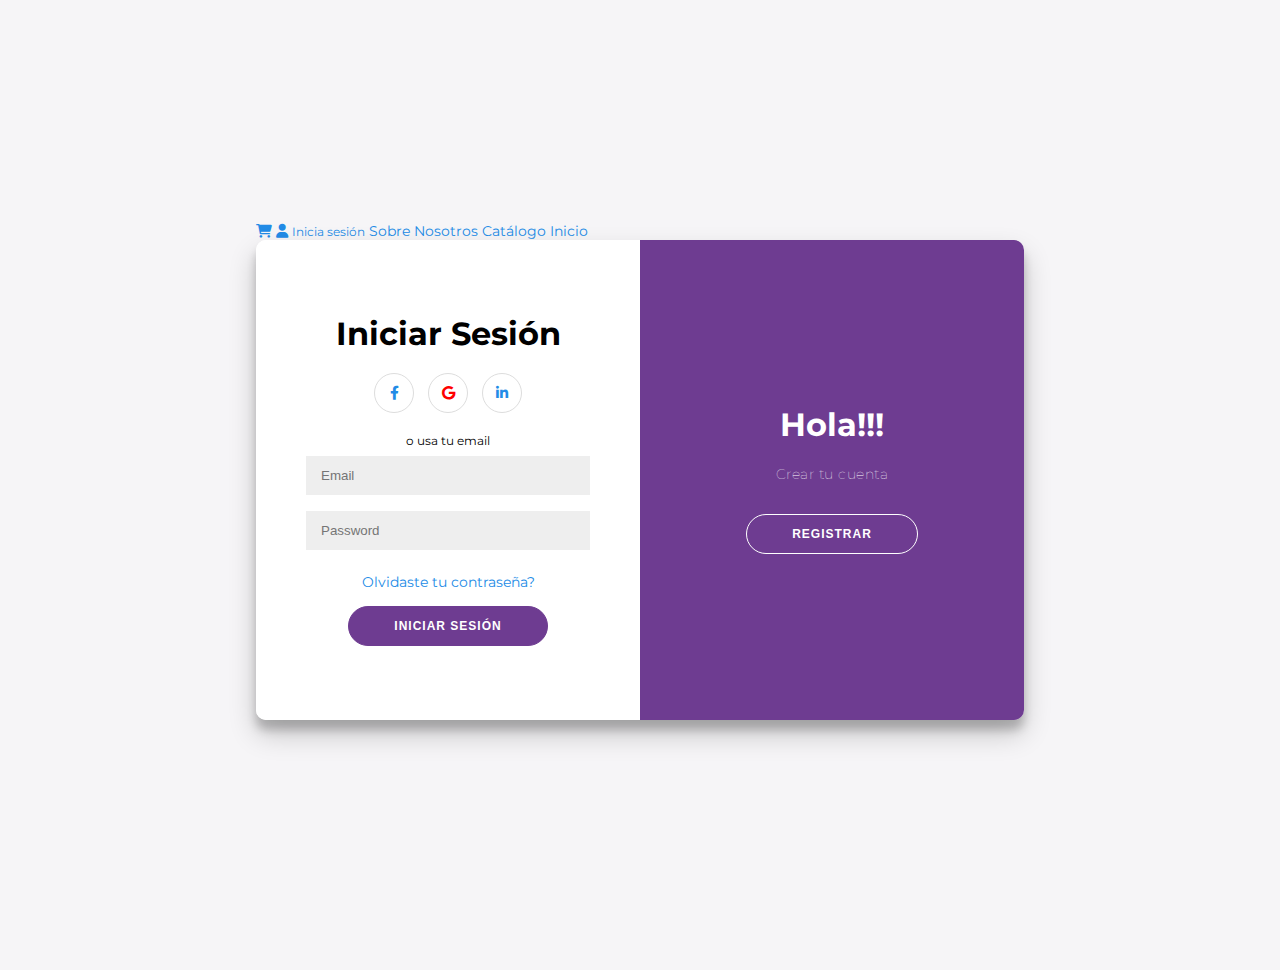
<file: LibreriaJSR V1.0.2/login.html>
<!DOCTYPE html>
<html lang="es">

<head>
    <meta charset="UTF-8">
    <meta name="viewport" content="width=device-width, initial-scale=1.0">
    <title>Login - JSR</title>
    <link rel="stylesheet" href="css/login.css">  
    <link href="https://cdnjs.cloudflare.com/ajax/libs/font-awesome/6.0.0/css/all.min.css" rel="stylesheet">
    <link rel="stylesheet" href="https://use.fontawesome.com/releases/v5.8.1/css/all.css"
        integrity="sha384-50oBUHEmvpQ+1lW4y57PTFmhCaXp0ML5d60M1M7uH2+nqUivzIebhndOJK28anvf" crossorigin="anonymous">
</head>

<body>
    <!--ESTO SE ELIMINARÁ, ES TEMPORAL-->
    <div class="menu">
        <a href="#"><i class="fa fa-shopping-cart"></i></a>
        <a href="login.html"><i class="fa fa-user"></i> <span>Inicia sesión</span></a>
        <a href="sobre-nosotros.html">Sobre Nosotros</a>
        <a href="catalogo.html">Catálogo</a>
        <a href="index.html">Inicio</a>

    <!--Formulario de Inicio de Sesion-->
    <div class="container" id="container">
        <div class="form-container sign-up-container">
          <form action="#">
            <h1>Crea tu Cuenta</h1>
            <div class="social-container">
              <a href="#" class="social>">
                <i class="fab fa-facebook-f"></i>
              </a>
              <a href="#" class="social>">
                <i class="fab fa-google" id="red"></i>
              </a>
              <a href="#" class="social>">
                <i class="fab fa-linkedin-in"></i>
              </a>
            </div>
            <span>o usa tu email como registro</span>
            <input type="text" placeholder="Name" />
            <input type="email" placeholder="Email" />
            <input type="password" placeholder="Password" />
            <button id="lila">Registrar</button>
          </form>
        </div>
        <div class="form-container sign-in-container">
          <form action="#">
            <h1>Iniciar Sesión</h1>
            <div class="social-container">
              <a href="#" class="social">
                <i class="fab fa-facebook-f"></i>
              </a>
              <a href="#" class="social>">
                <i class="fab fa-google" id="red"></i>
              </a>
              <a href="#" class="social">
                <i class="fab fa-linkedin-in"></i>
              </a>
            </div>
            <span>o usa tu email</span>
            <input type="email" placeholder="Email" />
            <input type="password" placeholder="Password" />
            <a href="#">Olvidaste tu contraseña?</a>
            <button>Iniciar sesión</button>
          </form>
        </div>
        <div class="overlay-container">
          <div class="overlay">
            <div class="overlay-panel overlay-left">
              <h1>¡Bienvenido!</h1>
              <p>
                Inicia sesión con tu cuenta
              </p>
              <button class="ghost" id="signIn">Inicia sesión</button>
            </div>
            <div class="overlay-panel overlay-right">
              <h1>Hola!!!</h1>
              <p>Crear tu cuenta</p>
              <button class="ghost" id="signUp">Registrar</button>
            </div>
          </div>
        </div>
      </div>
      
    <script src="js/login.js"></script>
</body>

</html>
</file>
<file: LibreriaJSR V1.0.2/css/login.css>
@import url('https://fonts.googleapis.com/css?family=Montserrat:400,800');

* {
    box-sizing: border-box;
}

body {
    font-family: 'Montserrat', sans-serif;
    background: #f6f5f7;
    display: flex;
    flex-direction: column;
    justify-content: center;
    align-items: center;
    height: 100vh;
    margin: -20px 0 50px;
    margin-top: 20px;   
}

h1 {
    font-weight: bold;
    margin: 0;
}

p {
    font-size: 14px;
    font-weight: 100;
    line-height: 20px;
    letter-spacing: 0.5px;
    margin: 20px 0 30px;
}

span {
    font-size: 12px;
}

a {
    color: #228BE6;
    font-size: 14px;
    text-decoration: none;
    margin: 15px 0;
}

#red {
    color: red;
}

.container {
    background: #fff;
    border-radius: 10px;
    box-shadow: 0 14px 28px rgba(0, 0, 0, .2), 0 10px 10px rgba(0, 0, 0, .2); /*degradado de carta*/
    position: relative;
    overflow: hidden;
    width: 768px;
    max-width: 100%;
    min-height: 480px;
}

.form-container form {
    background: #fff;
    display: flex;
    flex-direction: column;
    padding:  0 50px;
    height: 100%;
    justify-content: center;
    align-items: center;
    text-align: center;
}

.social-container {
    margin: 20px 0;
}

.social-container a {
    border: 1px solid #ddd;
    border-radius: 50%;
    display: inline-flex;
    justify-content: center;
    align-items: center;
    margin: 0 5px;
    height: 40px;
    width: 40px;
}

.form-container input {
    background: #eee;
    border: none;
    padding: 12px 15px;
    margin: 8px 0;
    width: 100%;
}

button {
    border-radius: 20px;
    border: 1px solid #6E3C91;
    background: #6E3C91;
    color: #fff;
    font-size: 12px;
    font-weight: bold;
    padding: 12px 45px;
    letter-spacing: 1px;
    text-transform: uppercase;
    transition: transform 80ms ease-in;
}

#lila {
    background: #be4bdb;
    border: 1px solid #be4bdb;
}

/* Hover para el botón con id="lila" */
#lila:hover {
    background: white;
    color: #be4bdb;
    border: 1px solid #be4bdb;
    transition: background-color 0.3s ease, color 0.3s ease;
}


button:active {
    transform: scale(.95);
}

button:focus {
    outline: none;
}

button:hover {
    background-color: white;
    color: #6e3c91;
    transition: background-color 0.3s ease, color 0.3s ease;
    cursor: pointer;
}

button.ghost {
    background: transparent;
    border-color: #fff;
    cursor: pointer;
}

button.ghost:hover {
    background: white;
    color: #6C2DBF; /* Color morado para que coincida con el diseño */
    border: 2px solid white;
}

/*posicion cartita centrada*/
.form-container {
    position: absolute;
    top: 0;
    height: 100%;
    transition: all .6s ease-in-out;
}

.sign-in-container {
    left: 0;
    width: 50%;
    z-index: 2;
}

.sign-up-container {
    left: 0;
    width: 50%;
    z-index: 1;
    opacity: 0;
}

.overlay-container {
    position: absolute;
    top: 0;
    left: 50%;
    width: 50%;
    height: 100%;
    overflow: hidden;
    transition: transform .6s ease-in-out;
    z-index: 100;
}

.overlay {
    background: #ff416c;
    background: linear-gradient(to right, #6E3C91, #6E3C91) no-repeat 0 0 / cover;
    color: #fff;
    position: relative;
    left: -100%;
    height: 100%;
    width: 200%;
    transform: translateY(0);
    transition: transform .6s ease-in-out;
}

.overlay-panel {
    position: absolute;
    top: 0;
    display: flex;
    flex-direction: column;
    justify-content: center;
    align-items: center;
    padding: 0 40px;
    height: 100%;
    width: 50%;
    text-align: center;
    transform: translateY(0);
    transition: transform .6s ease-in-out;
}

.overlay-right {
    right: 0;
    transform: translateX(0);
  }
  
  .overlay-left {
    background: #be4bdb;
    transition: translateX(-20%);
  }
  
  /* Animation */
  
  /* Move signin to the right */
  .container.right-panel-active .sign-in-container {
    transform: translateX(100%);
  }
  
  /* Move overlay to left */
  .container.right-panel-active .overlay-container {
    transform: translateX(-100%);
  }
  
  /* Bring sign up over sign in */
  .container.container.right-panel-active .sign-up-container {
    transform: translateX(100%);
    opacity: 1;
    z-index: 5;
  }
  
  /* Move overlay back to right */
  .container.right-panel-active .overlay {
    transform: translateX(50%);
  }
  
  .container.right-panel-active .overlay-left {
    transform: translateX(0);
  }
  
  .container.right-panel-active .overlay-right {
    transform: translateX(20%);
  }
</file>
